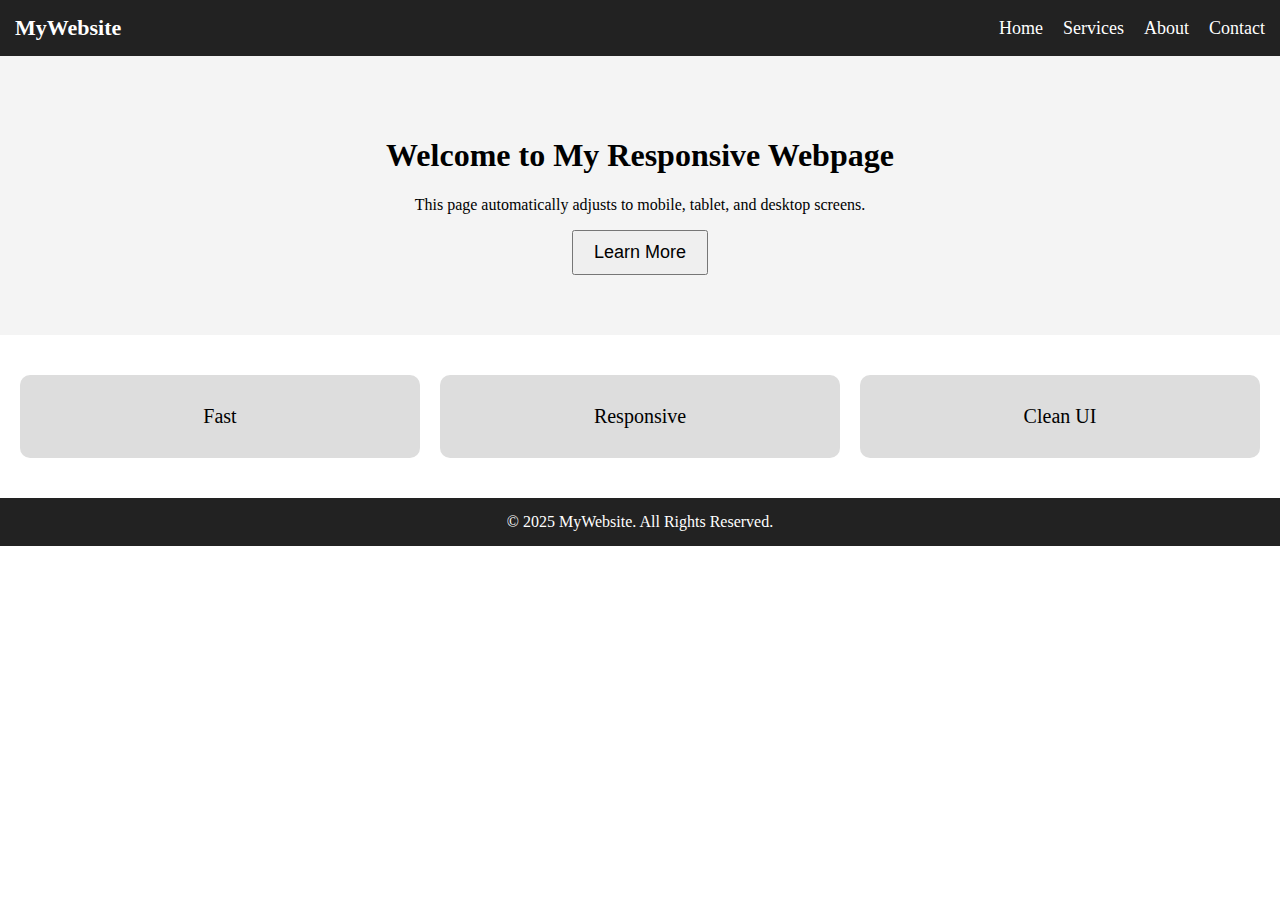
<file: Task1 - Responsive-webpage/index.html>
<!DOCTYPE html>
<html lang="en">
<head>
    <meta charset="UTF-8">
    <meta name="viewport" content="width=device-width, initial-scale=1.0">
    <title>Simple Responsive Webpage</title>
    <link rel="stylesheet" href="style.css">
</head>
<body>
    <header>
        <div class="logo">MyWebsite</div>
        <div class="menu-icon" onclick="toggleMenu()">☰</div>

        <nav id="navLinks">
            <a href="#">Home</a>
            <a href="#">Services</a>
            <a href="#">About</a>
            <a href="#">Contact</a>
        </nav>
    </header>
    <section class="para">
        <h1>Welcome to My Responsive Webpage</h1>
        <p>This page automatically adjusts to mobile, tablet, and desktop screens.</p>
        <button>Learn More</button>
    </section>
    <section class="features">
        <div class="card">Fast</div>
        <div class="card">Responsive</div>
        <div class="card">Clean UI</div>
    </section>
    <footer>
        © 2025 MyWebsite. All Rights Reserved.
    </footer>
    <script src="script.js"></script>
</body>
</html>
</file>
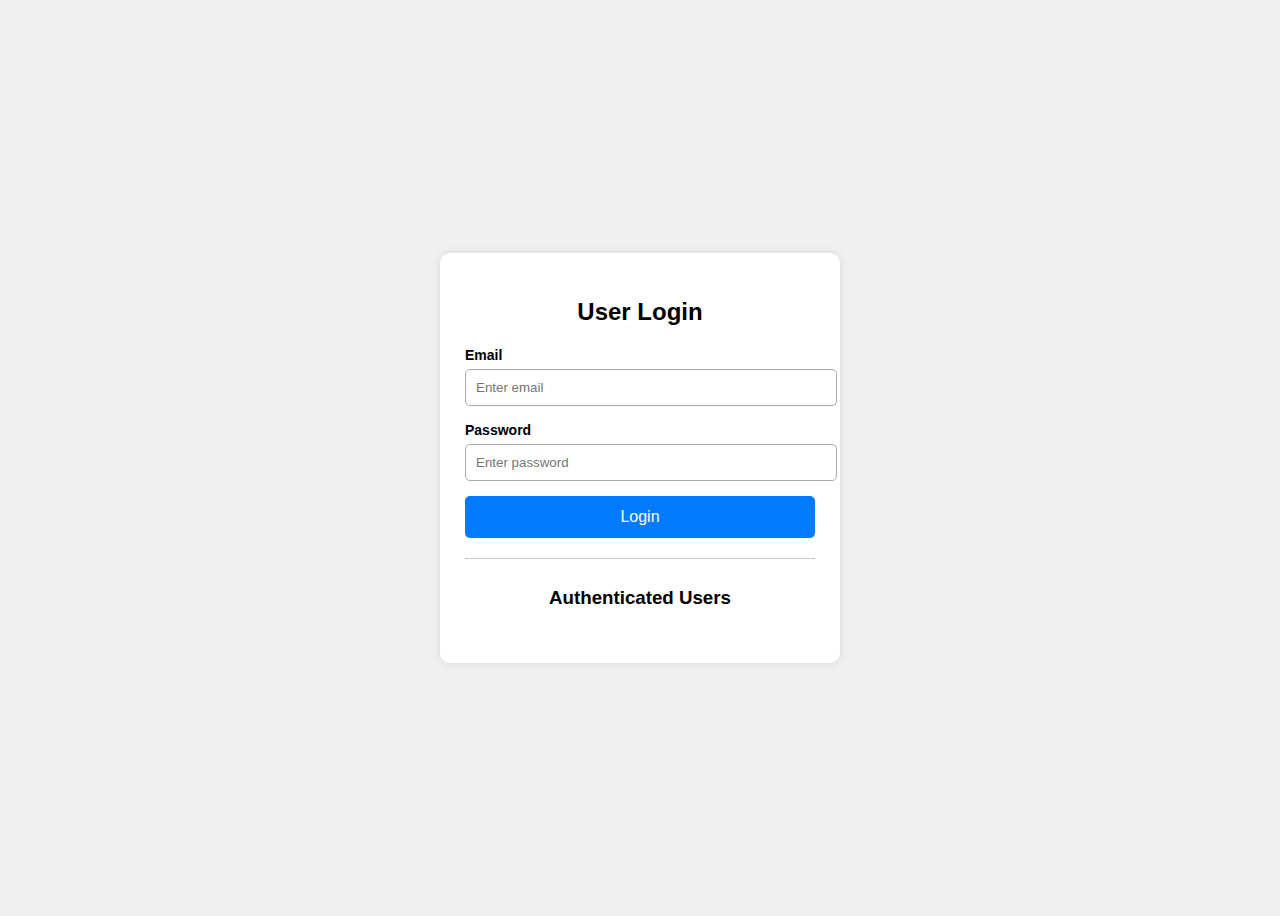
<file: Task2 - Authentication-Form/index.html>
<!DOCTYPE html>
<html lang="en">
<head>
    <meta charset="UTF-8">
    <meta name="viewport" content="width=device-width, initial-scale=1.0">
    <title>User Authentication</title>
    <link rel="stylesheet" href="style.css">
</head>
<body>
    <div class="container">
        <h2>User Login</h2>

        <form id="loginForm">
            <div class="input-group">
                <label>Email</label>
                <input type="text" id="email" placeholder="Enter email">
                <small class="error" id="emailError"></small>
            </div>

            <div class="input-group">
                <label>Password</label>
                <input type="password" id="password" placeholder="Enter password">
                <small class="error" id="passwordError"></small>
            </div>

            <button type="submit">Login</button>
        </form>

        <div class="users">
            <h3>Authenticated Users</h3>
            <ul id="userList"></ul>
        </div>
    </div>

    <script src="script.js"></script>
</body>
</html>
</file>
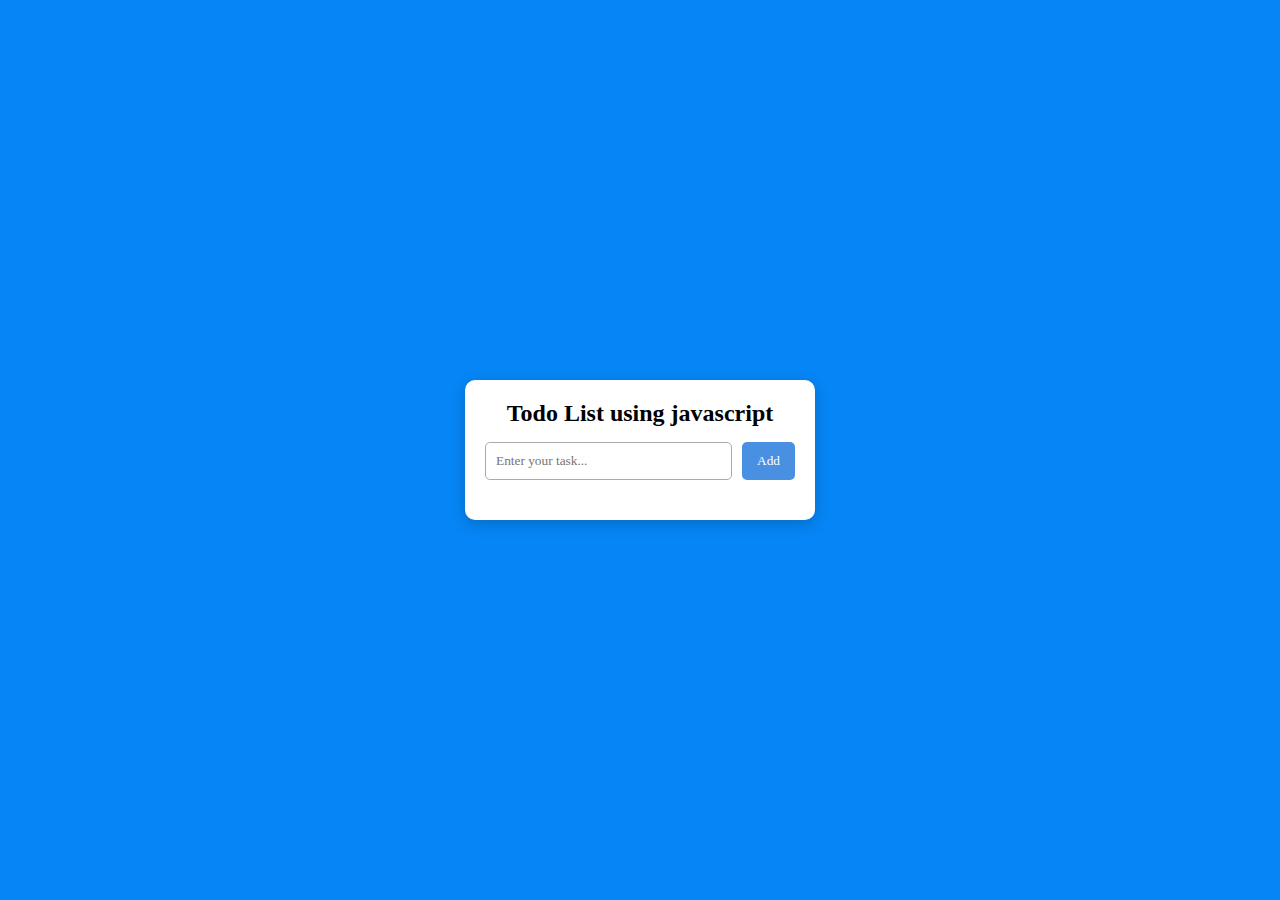
<file: Task4 - Todo-App/index.html>
<!DOCTYPE html>
<html lang="en">
<head>
    <meta charset="UTF-8">
    <meta name="viewport" content="width=device-width, initial-scale=1.0">
    <link rel="stylesheet" href="style.css">
    <title>Simple Todo App</title>
</head>
<body>
  
<div class="todo-container">
    <h2>Todo List using javascript</h2>

    <div class="input-area">
        <input type="text" id="taskInput" placeholder="Enter your task...">
        <button id="addBtn">Add</button>
    </div>

    <ul id="taskList"></ul>
</div>

<script src="script.js"></script>
</body>
</html>
</file>
<file: Task1 - Responsive-webpage/style.css>
body {
    margin: 0;
    font-family: 'Times New Roman', Times, serif;
}

header {
    display: flex;
    justify-content: space-between;
    align-items: center;
    padding: 15px;
    background: #222;
    color: white;
}

.logo {
    font-size: 22px;
    font-weight: bold;
}

nav {
    display: flex;
    gap: 20px;
}

nav a {
    text-decoration: none;
    color: white;
    font-size: 18px;
}

/*------------------------------------------------------------------ Mobile Menu Icon----------------------------------------------------------- */
.menu-icon {
    display: none;
    font-size: 28px;
    cursor: pointer;
}

/* --------------------------------------------------------------------para Section------------------------------------------------------------- */
.para {
    text-align: center;
    padding: 60px 20px;
    background: #f4f4f4;
}

.para button {
    padding: 10px 20px;
    font-size: 18px;
    cursor: pointer;
}

/* ------------------------------------------------------Features Section----------------------------------------------------------------------- */
.features {
    display: flex;
    padding: 40px 20px;
    justify-content: center;
    gap: 20px;
}

.card {
    background: #ddd;
    padding: 30px;
    font-size: 20px;
    border-radius: 10px;
    text-align: center;
    flex: 1;
}

/* ----------------------------------------------------------------------------Footer ----------------------------------------------------------*/
footer {
    background: #222;
    color: white;
    display: flex;
    align-items: center;
    justify-content: center;
    padding: 15px;
}


/*---------------------------------------------------RESPONSIVE --------------------------------------------------------------------------- */


@media (max-width: 768px) {
    nav {
        display: none;
        flex-direction: column;
        background: #222;
        position: absolute;
        top: 60px;
        right: 0;
        width: 200px;
        padding: 20px;
    }

    .menu-icon {
        display: block;
    }

    .features {
        flex-direction: column;
    }
  
}
</file>
<file: Task2 - Authentication-Form/style.css>
body {
    font-family: Arial, sans-serif;
    background: #f0f0f0;
    display: flex;
    justify-content: center;
    align-items: center;
    height: 100vh;
}

.container {
    background: white;
    padding: 25px;
    width: 350px;
    border-radius: 10px;
    box-shadow: 0 0 10px rgba(0,0,0,0.1);
}

h2, h3 {
    text-align: center;
}

.input-group {
    margin-bottom: 15px;
}

label {
    font-size: 14px;
    font-weight: bold;
}

input {
    width: 100%;
    padding: 10px;
    margin-top: 5px;
    border-radius: 5px;
    border: 1px solid #aaa;
}

button {
    width: 100%;
    padding: 12px;
    background: #007bff;
    color: white;
    font-size: 16px;
    border: none;
    border-radius: 5px;
    cursor: pointer;
}

button:hover {
    background: #0056b3;
}

.error {
    color: red;
    font-size: 12px;
}

.users {
    margin-top: 20px;
    padding: 10px;
    border-top: 1px solid #ccc;
}

#userList li {
    padding: 5px 0;
    font-size: 14px;
}
</file>
<file: Task4 - Todo-App/style.css>
* {
    margin: 0;
    padding: 0;
    box-sizing: border-box;
    font-family: 'Times New Roman', Times, serif;
}

body {
    display: flex;
    justify-content: center;
    align-items: center;
    background: #0686f6;
    height: 100vh;
}

.todo-container {
    width: 350px;
    background: #fff;
    padding: 20px;
    border-radius: 10px;
    box-shadow: 0 4px 15px rgba(0,0,0,0.2);
}

.todo-container h2 {
    text-align: center;
    margin-bottom: 15px;
    background-color: #fff;
    font-style: bold;
}

.input-area {
    display: flex;
    gap: 10px;
    margin-bottom: 20px;
}

#taskInput {
    flex: 1;
    padding: 10px;
    border-radius: 5px;
    border: 1px solid #aaa;
}

#addBtn {
    padding: 10px 15px;
    background: #4a90e2;
    color: white;
    border: none;
    border-radius: 5px;
    cursor: pointer;
}

#addBtn:hover {
    background: #357ABD;
}

#taskList {
    list-style: none;
}

li {
    padding: 10px;
    background: #6c9cab;
    margin-bottom: 8px;
    border-radius: 5px;
    display: flex;
    justify-content: space-between;
    align-items: center;
}

li.completed {
    text-decoration: line-through;
    background: #d1ffd1;
}

.delete-btn {
    background: rgb(51, 1, 150);
    color: #fff;
    border: none;
    padding: 5px 10px;
    border-radius: 4px;
    cursor: pointer;
}
@media (max-width:500px) {
  html{
    font-size: 12pt;
  }
  #addBtn{
    position-try: unset;
    width: 100%;
    margin-top: 10px;
    padding: 15px;
    height: auto;
  }
  h2{
    margin-top: 15px;
    font-size:15vh;
  }
  
}
</file>
